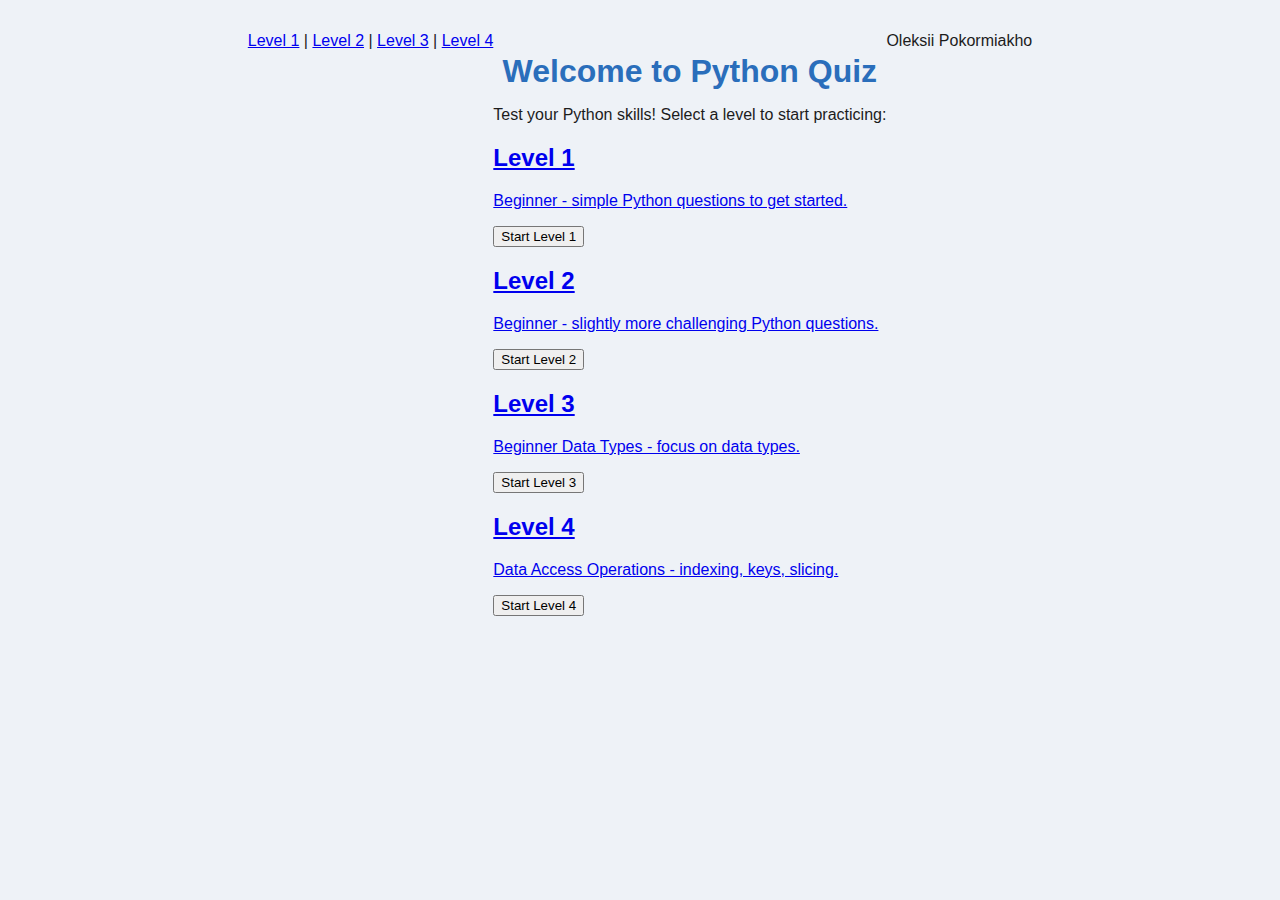
<file: index.html>
<!DOCTYPE html>
<html lang="en">
  <head>
    <meta charset="UTF-8" />
    <meta name="viewport" content="width=device-width, initial-scale=1.0" />
    <title>Python Quiz Home</title>
    <link rel="stylesheet" href="style.css" />
  </head>
  <body>
    <div class="nav"><a href="level1.html">Level 1</a> | <a href="level2.html">Level 2</a> | <a href="level3.html">Level 3</a> | <a href="level4.html">Level 4</a></div>

    <div class="home-container">
      <h1>Welcome to Python Quiz</h1>
      <p>Test your Python skills! Select a level to start practicing:</p>

      <a href="level1.html" class="level-card">
        <h2>Level 1</h2>
        <p>Beginner - simple Python questions to get started.</p>
        <button>Start Level 1</button>
      </a>

      <a href="level2.html" class="level-card">
        <h2>Level 2</h2>
        <p>Beginner - slightly more challenging Python questions.</p>
        <button>Start Level 2</button>
      </a>

      <a href="level3.html" class="level-card">
        <h2>Level 3</h2>
        <p>Beginner Data Types - focus on data types.</p>
        <button>Start Level 3</button>
      </a>

      <a href="level4.html" class="level-card">
        <h2>Level 4</h2>
        <p>Data Access Operations - indexing, keys, slicing.</p>
        <button>Start Level 4</button>
      </a>
    </div>
    <div class="footer-name">Oleksii Pokormiakho</div>
  </body>
</html>
</file>
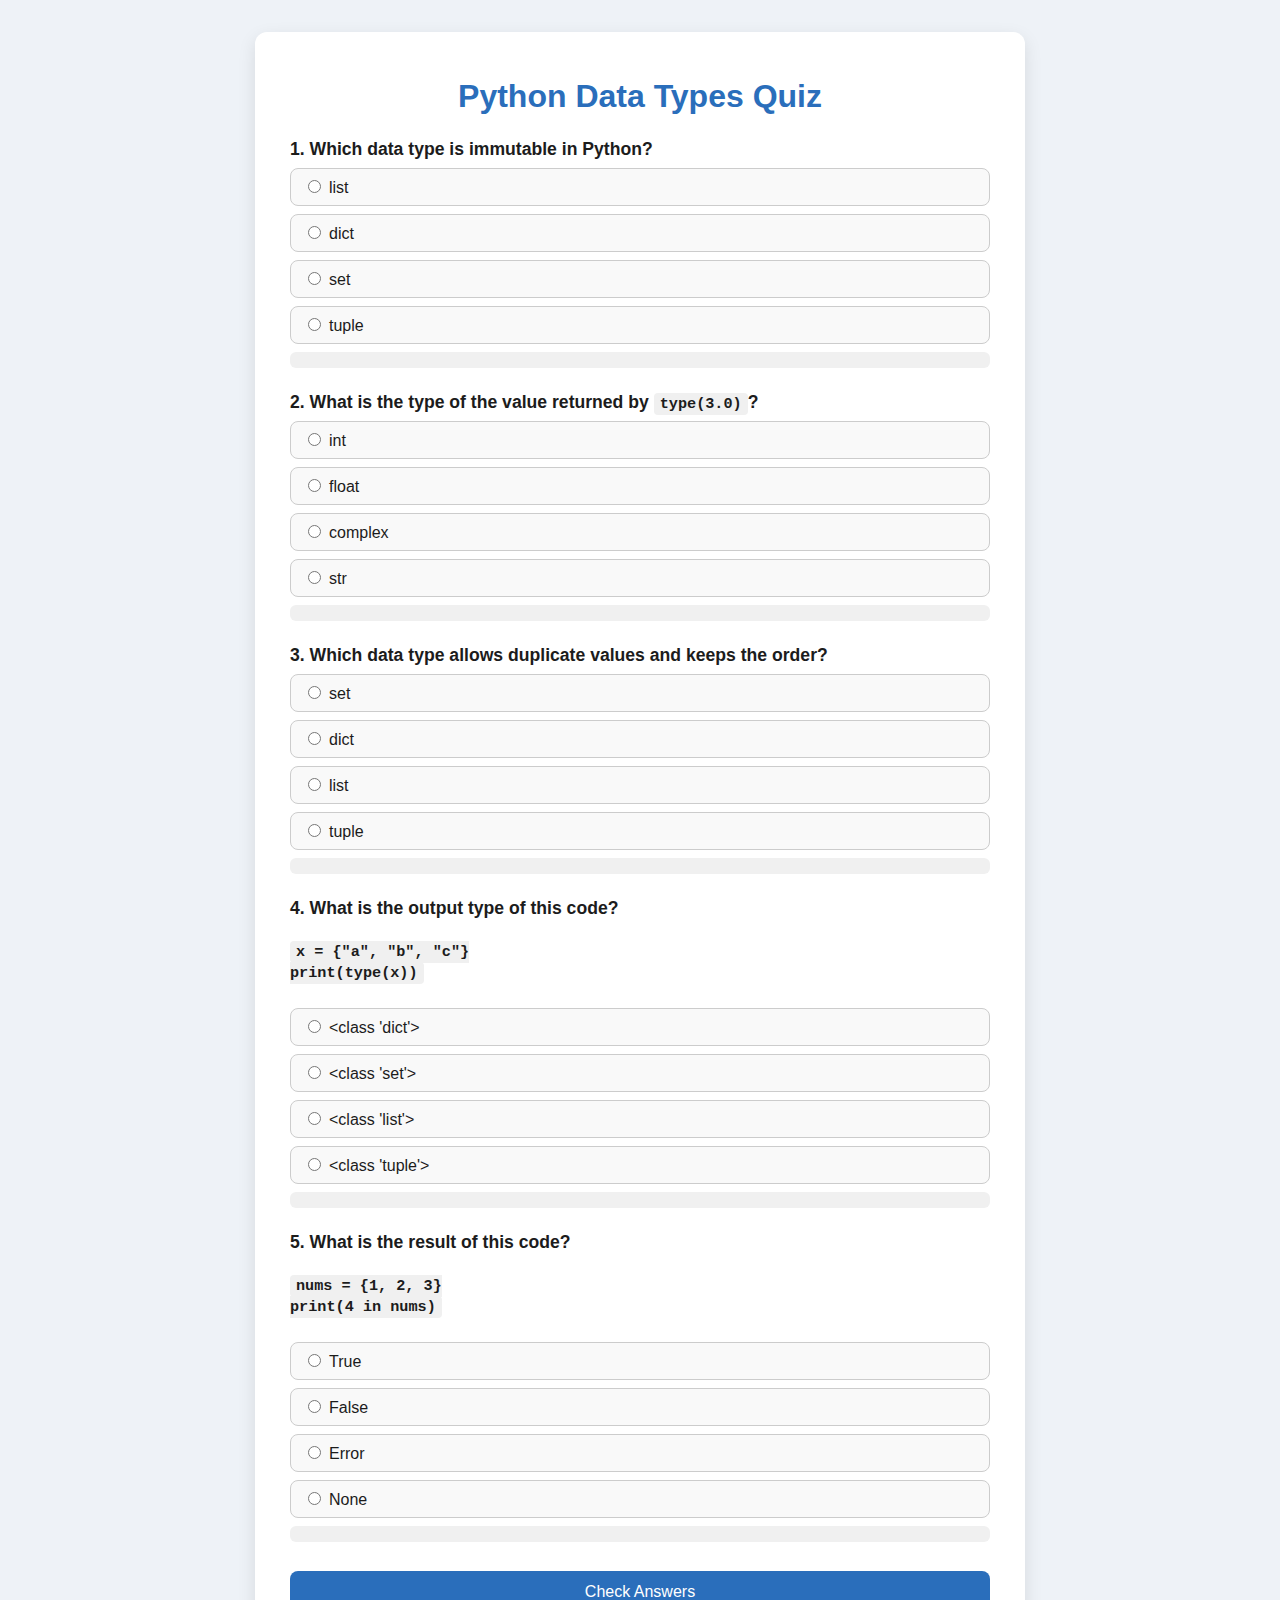
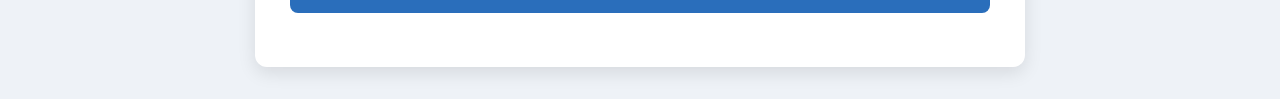
<file: datatypes.html>
<!DOCTYPE html>
<html lang="en">
  <head>
    <meta charset="UTF-8" />
    <meta name="viewport" content="width=device-width, initial-scale=1.0" />
    <title>Python Data Types Quiz</title>
    <style>
      body {
        font-family: "Segoe UI", Tahoma, Geneva, Verdana, sans-serif;
        background-color: #eef2f7;
        color: #1c1c1c;
        margin: 0;
        padding: 2rem;
        display: flex;
        justify-content: center;
      }
      .quiz-container {
        background-color: #fff;
        border-radius: 12px;
        padding: 25px 35px;
        width: 100%;
        max-width: 700px;
        box-shadow: 0 6px 18px rgba(0, 0, 0, 0.1);
      }
      h1 {
        text-align: center;
        color: #2a6ebb;
        margin-bottom: 1rem;
      }
      .question {
        margin-top: 1.5rem;
        font-weight: 600;
        font-size: 1.1rem;
      }
      .options label {
        display: block;
        margin: 8px 0;
        padding: 8px 12px;
        border: 1px solid #ccc;
        border-radius: 8px;
        cursor: pointer;
        transition: 0.2s;
        background-color: #f9f9f9;
      }
      .options input {
        margin-right: 8px;
      }
      .options label:hover {
        background-color: #e6f0ff;
      }
      .btn {
        margin-top: 1.8rem;
        background-color: #2a6ebb;
        color: #fff;
        border: none;
        padding: 12px 20px;
        border-radius: 8px;
        font-size: 1rem;
        cursor: pointer;
        display: block;
        width: 100%;
      }
      .btn:hover {
        background-color: #1f4f91;
      }
      #result {
        margin-top: 1.8rem;
        font-size: 1.2rem;
        font-weight: bold;
        text-align: center;
      }
      .explanation {
        margin-top: 0.5rem;
        padding: 8px 12px;
        background-color: #f0f0f0;
        border-radius: 6px;
        font-size: 0.95rem;
      }
      code {
        background-color: #f0f0f0;
        padding: 2px 6px;
        border-radius: 4px;
        font-size: 0.95rem;
      }
    </style>
  </head>
  <body>
    <div class="quiz-container">
      <h1>Python Data Types Quiz</h1>
      <form id="quizForm">
        <div class="question">1. Which data type is immutable in Python?</div>
        <div class="options">
          <label><input type="radio" name="q1" value="A" />list</label>
          <label><input type="radio" name="q1" value="B" />dict</label>
          <label><input type="radio" name="q1" value="C" />set</label>
          <label><input type="radio" name="q1" value="D" />tuple</label>
        </div>
        <div class="explanation" id="exp1"></div>

        <div class="question">2. What is the type of the value returned by <code>type(3.0)</code>?</div>
        <div class="options">
          <label><input type="radio" name="q2" value="A" />int</label>
          <label><input type="radio" name="q2" value="B" />float</label>
          <label><input type="radio" name="q2" value="C" />complex</label>
          <label><input type="radio" name="q2" value="D" />str</label>
        </div>
        <div class="explanation" id="exp2"></div>

        <div class="question">3. Which data type allows duplicate values and keeps the order?</div>
        <div class="options">
          <label><input type="radio" name="q3" value="A" />set</label>
          <label><input type="radio" name="q3" value="B" />dict</label>
          <label><input type="radio" name="q3" value="C" />list</label>
          <label><input type="radio" name="q3" value="D" />tuple</label>
        </div>
        <div class="explanation" id="exp3"></div>

        <div class="question">
          4. What is the output type of this code?<br />
          <br />
          <code>x = {"a", "b", "c"}<br />print(type(x))</code>
        </div>
        <br />
        <div class="options">
          <label><input type="radio" name="q4" value="A" />&lt;class 'dict'&gt;</label>
          <label><input type="radio" name="q4" value="B" />&lt;class 'set'&gt;</label>
          <label><input type="radio" name="q4" value="C" />&lt;class 'list'&gt;</label>
          <label><input type="radio" name="q4" value="D" />&lt;class 'tuple'&gt;</label>
        </div>
        <div class="explanation" id="exp4"></div>

        <div class="question">
          5. What is the result of this code?<br />
          <br />
          <code>nums = {1, 2, 3}<br />print(4 in nums)</code>
        </div>
        <br />
        <div class="options">
          <label><input type="radio" name="q5" value="A" />True</label>
          <label><input type="radio" name="q5" value="B" />False</label>
          <label><input type="radio" name="q5" value="C" />Error</label>
          <label><input type="radio" name="q5" value="D" />None</label>
        </div>
        <div class="explanation" id="exp5"></div>

        <button type="button" class="btn" onclick="checkAnswers()">Check Answers</button>
        <div id="result"></div>
      </form>
    </div>

    <script>
      function checkAnswers() {
        const correctAnswers = {
          q1: "D",
          q2: "B",
          q3: "C",
          q4: "B",
          q5: "B",
        };

        const explanations = {
          q1: "Tuple is immutable, meaning its elements cannot be changed after creation. Lists, dicts, and sets are mutable.",
          q2: "3.0 is a floating point number, so type(3.0) returns float.",
          q3: "List allows duplicate values and preserves the order. Sets remove duplicates, tuples preserve order but can’t be changed.",
          q4: "x is a set, so type(x) returns <class 'set'>.",
          q5: "4 is not in the set nums = {1,2,3}, so '4 in nums' evaluates to False.",
        };

        let score = 0;
        const total = Object.keys(correctAnswers).length;

        for (let key in correctAnswers) {
          const answer = document.querySelector(`input[name="${key}"]:checked`);
          const expDiv = document.getElementById(`exp${key.slice(1)}`);
          if (answer) {
            if (answer.value === correctAnswers[key]) {
              score++;
              expDiv.textContent = "Correct ✅ " + explanations[key];
              expDiv.style.backgroundColor = "#d4edda";
              expDiv.style.color = "#155724";
            } else {
              expDiv.textContent = "Incorrect ❌ " + explanations[key];
              expDiv.style.backgroundColor = "#f8d7da";
              expDiv.style.color = "#721c24";
            }
          } else {
            expDiv.textContent = "No answer selected. " + explanations[key];
            expDiv.style.backgroundColor = "#fff3cd";
            expDiv.style.color = "#856404";
          }
        }

        const result = document.getElementById("result");
        result.textContent = `You got ${score} out of ${total} correct.`;

        if (score === total) {
          result.style.color = "green";
        } else if (score >= 3) {
          result.style.color = "orange";
        } else {
          result.style.color = "red";
        }
      }
    </script>
  </body>
</html>
</file>
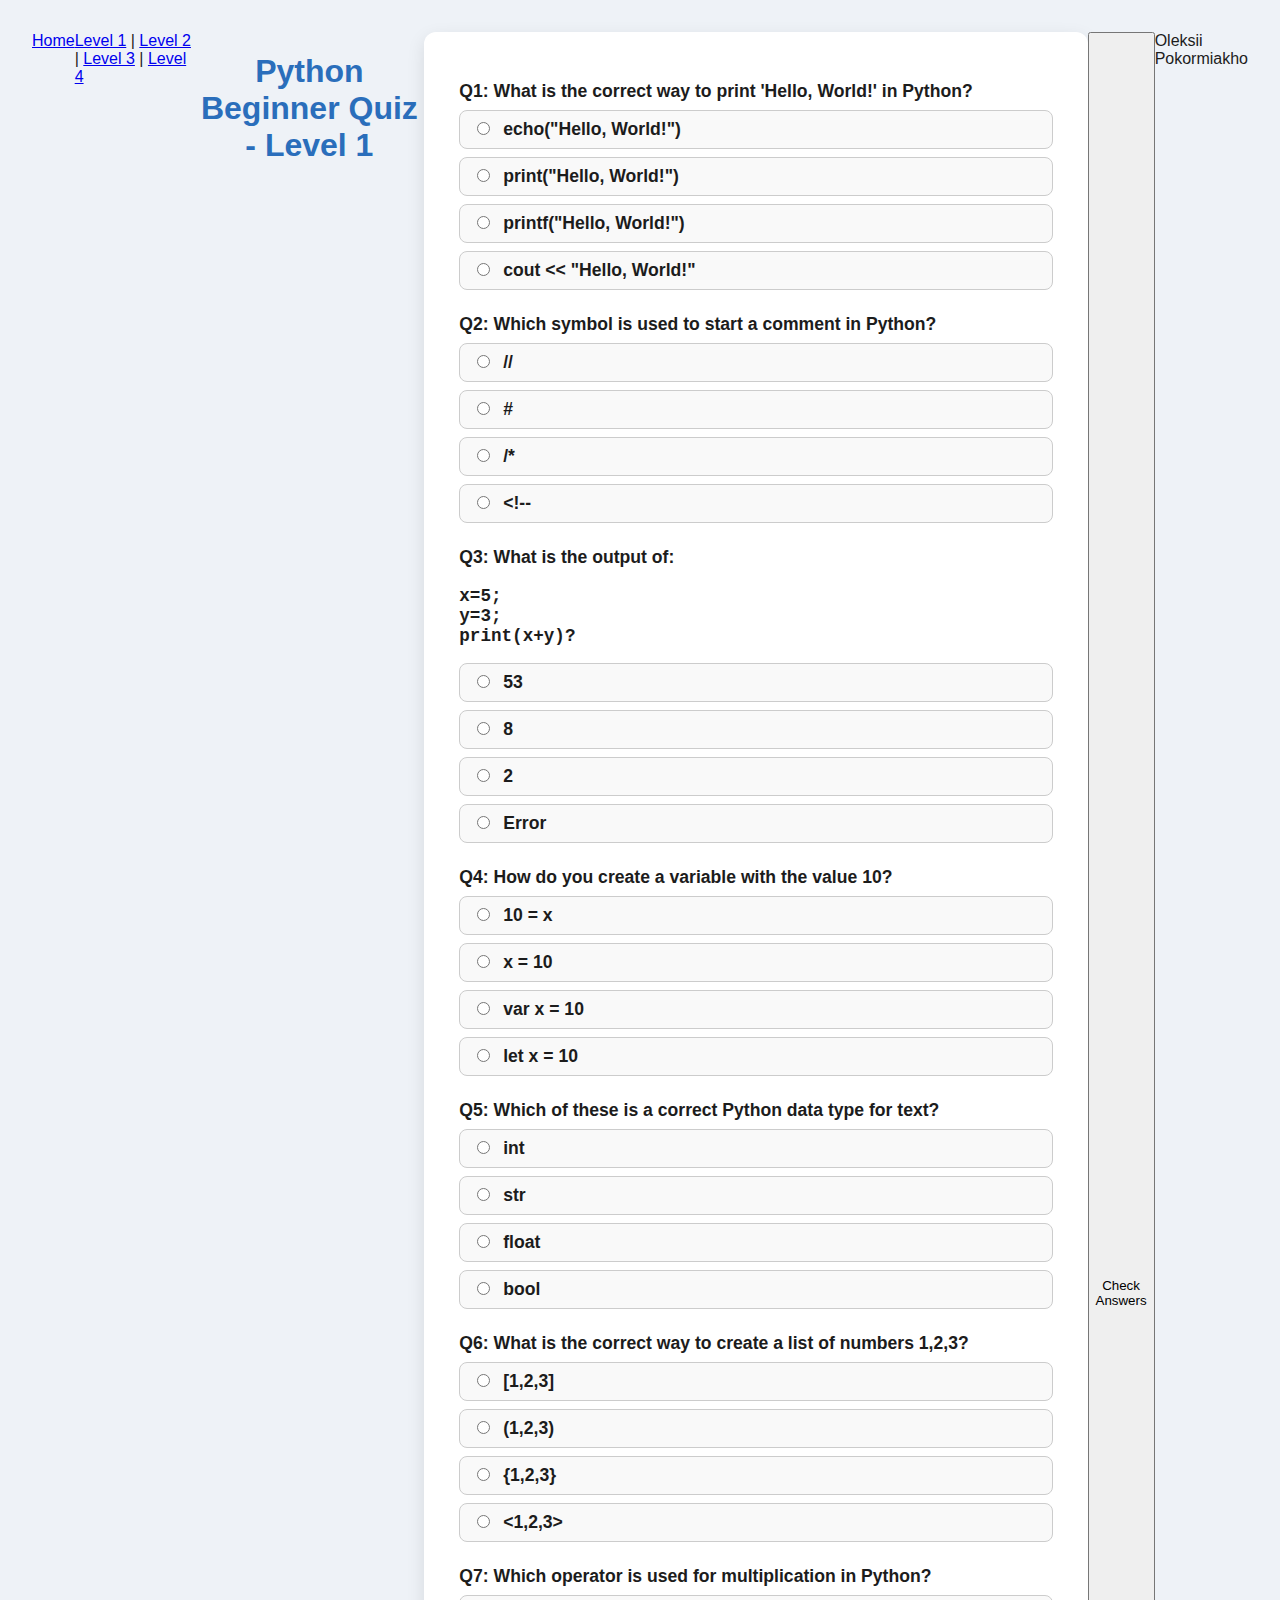
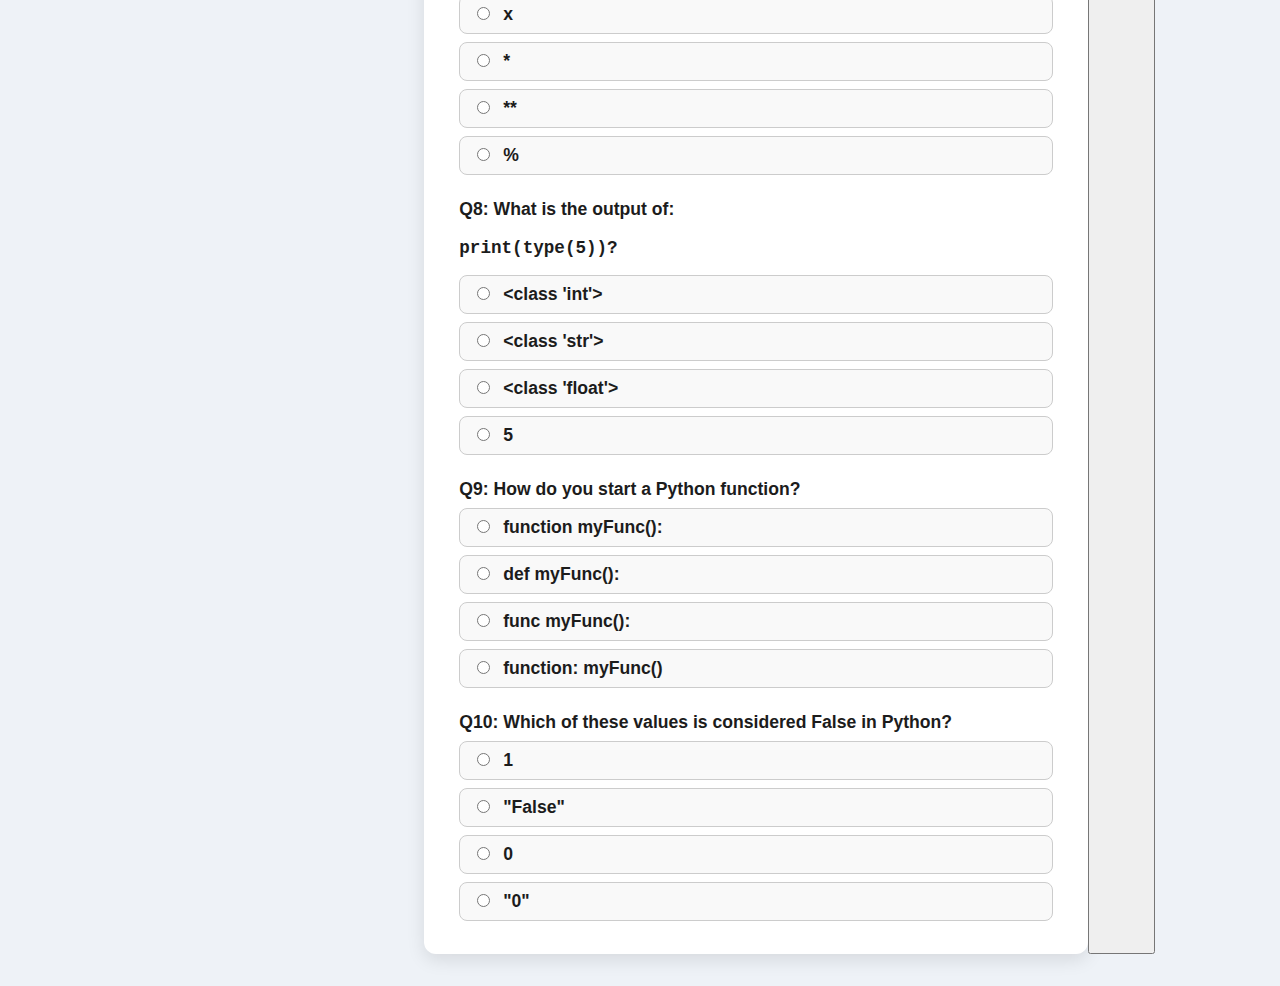
<file: level1.html>
<!DOCTYPE html>
<html lang="en">
  <head>
    <meta charset="UTF-8" />
    <meta name="viewport" content="width=device-width, initial-scale=1.0" />
    <title>Python Quiz - Level 1</title>
    <link rel="stylesheet" href="style.css" />
  </head>
  <body>
    <div class="nav"><a href="index.html">Home</a></div>
    <div class="nav">
      <a href="level1.html">Level 1</a> | <a href="level2.html">Level 2</a> | <a href="level3.html">Level 3</a> |
      <a href="level4.html">Level 4</a>
    </div>

    <h1>Python Beginner Quiz - Level 1</h1>
    <div class="quiz-container" id="quiz"></div>
    <button onclick="checkAnswers()">Check Answers</button>
    <div class="footer-name">Oleksii Pokormiakho</div>

    <script>
      const quizData = [
        {
          question: "What is the correct way to print 'Hello, World!' in Python?",
          options: ['echo("Hello, World!")', 'print("Hello, World!")', 'printf("Hello, World!")', 'cout << "Hello, World!"'],
          answer: 1,
        },
        {
          question: "Which symbol is used to start a comment in Python?",
          options: ["//", "#", "/*", "&lt!--"],
          answer: 1,
        },
        {
          question: "What is the output of:",
          code: "x=5;\ny=3;\nprint(x+y)?",
          options: ["53", "8", "2", "Error"],
          answer: 1,
        },
        {
          question: "How do you create a variable with the value 10?",
          options: ["10 = x", "x = 10", "var x = 10", "let x = 10"],
          answer: 1,
        },
        {
          question: "Which of these is a correct Python data type for text?",
          options: ["int", "str", "float", "bool"],
          answer: 1,
        },
        {
          question: "What is the correct way to create a list of numbers 1,2,3?",
          options: ["[1,2,3]", "(1,2,3)", "{1,2,3}", "<1,2,3>"],
          answer: 0,
        },
        {
          question: "Which operator is used for multiplication in Python?",
          options: ["x", "*", "**", "%"],
          answer: 1,
        },
        {
          question: "What is the output of:",
          code: "print(type(5))?",
          options: ["&lt;class 'int'&gt;", "&lt;class 'str'&gt;", "&lt;class 'float'&gt;", "5"],
          answer: 0,
        },
        {
          question: "How do you start a Python function?",
          options: ["function myFunc():", "def myFunc():", "func myFunc():", "function: myFunc()"],
          answer: 1,
        },
        {
          question: "Which of these values is considered False in Python?",
          options: ["1", '"False"', "0", '"0"'],
          answer: 2,
        },
      ];

      const quizContainer = document.getElementById("quiz");

      quizData.forEach((q, idx) => {
        const div = document.createElement("div");
        div.classList.add("question");

        const textDiv = document.createElement("div");
        textDiv.classList.add("question-text");
        textDiv.innerHTML = `Q${idx + 1}: ${q.question}`;
        div.appendChild(textDiv);

        if (q.code) {
          const codeDiv = document.createElement("pre");
          codeDiv.classList.add("question-code");
          codeDiv.textContent = q.code;
          div.appendChild(codeDiv);
        }

        const optionsDiv = document.createElement("div");
        optionsDiv.classList.add("options");
        q.options.forEach((opt, i) => {
          const label = document.createElement("label");
          label.innerHTML = `<input type="radio" name="q${idx}" value="${i}"> ${opt}`;
          optionsDiv.appendChild(label);
        });
        div.appendChild(optionsDiv);

        quizContainer.appendChild(div);
      });

      function checkAnswers() {
        quizData.forEach((q, idx) => {
          const options = document.getElementsByName("q" + idx);
          options.forEach((opt) => {
            opt.parentElement.classList.remove("correct", "wrong");
            if (opt.checked) {
              if (parseInt(opt.value) === q.answer) {
                opt.parentElement.classList.add("correct");
              } else {
                opt.parentElement.classList.add("wrong");
              }
            }
          });
        });
      }
    </script>
  </body>
</html>
</file>
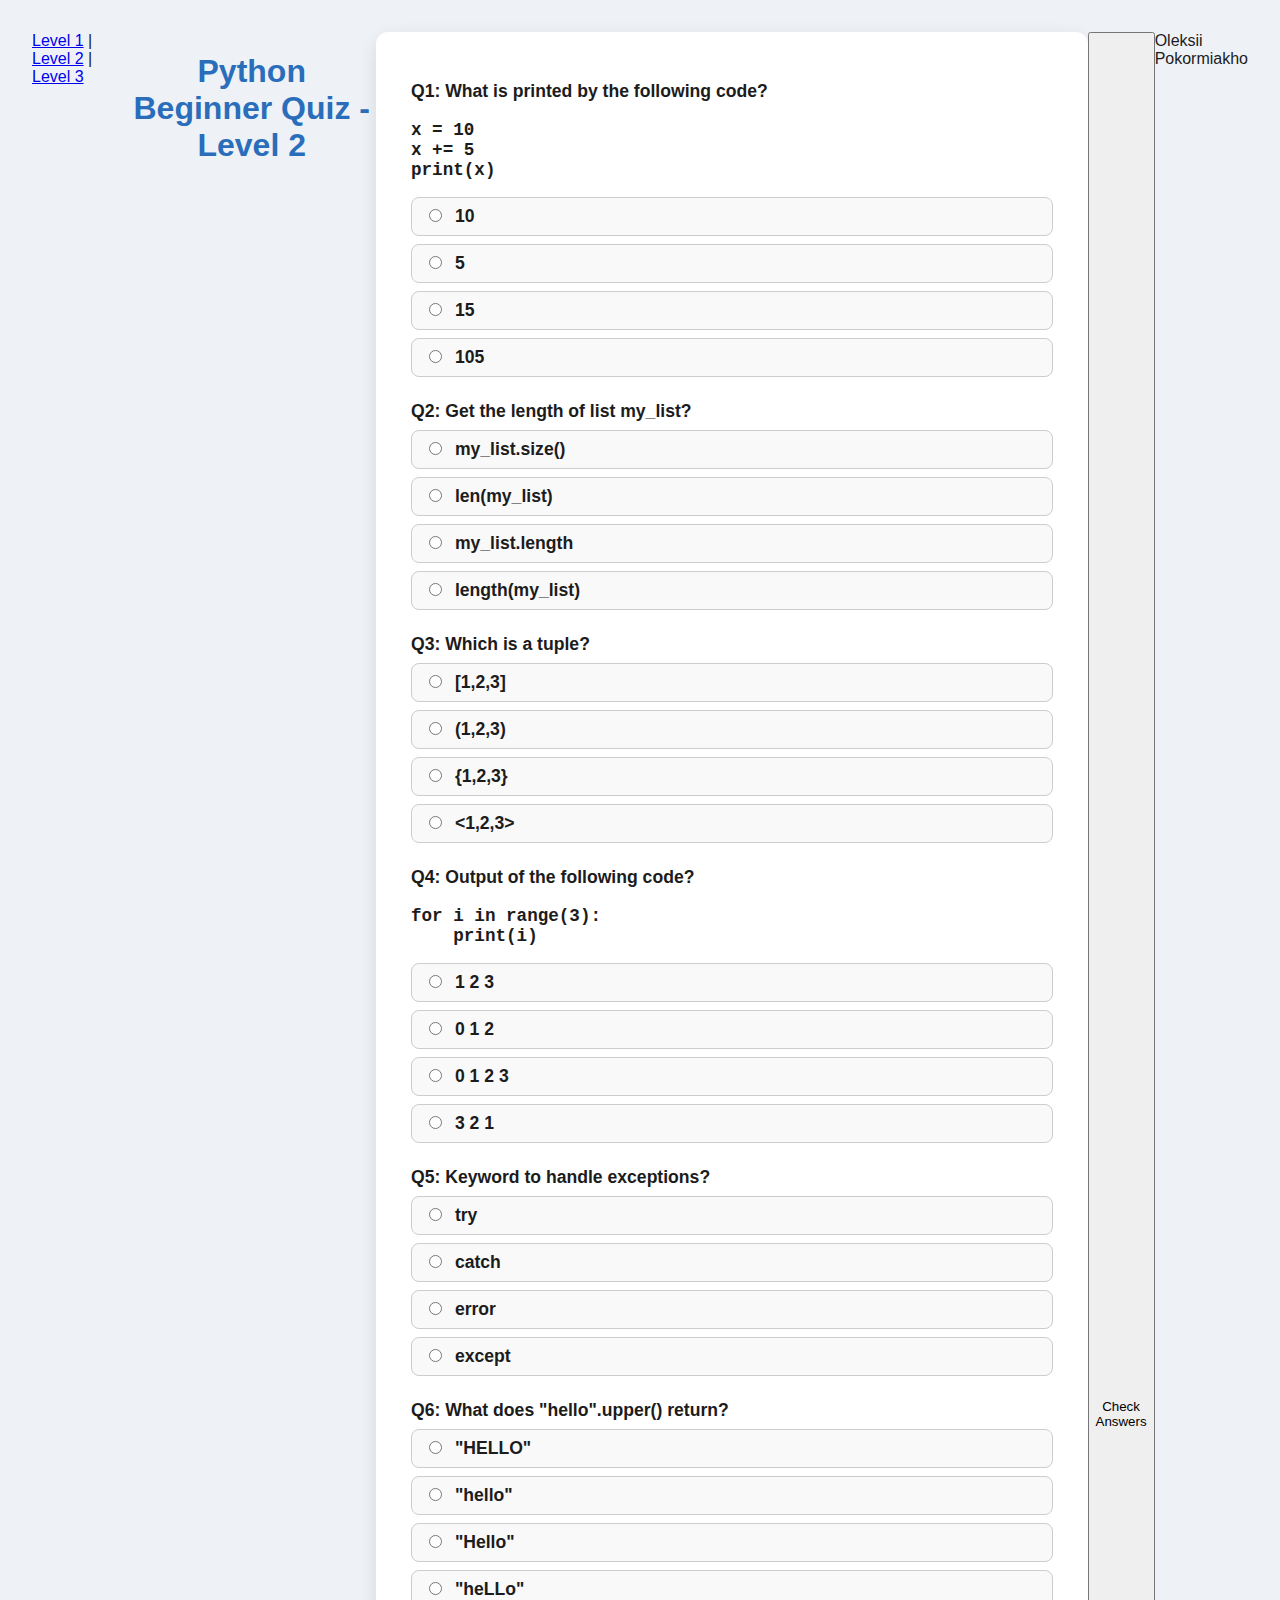
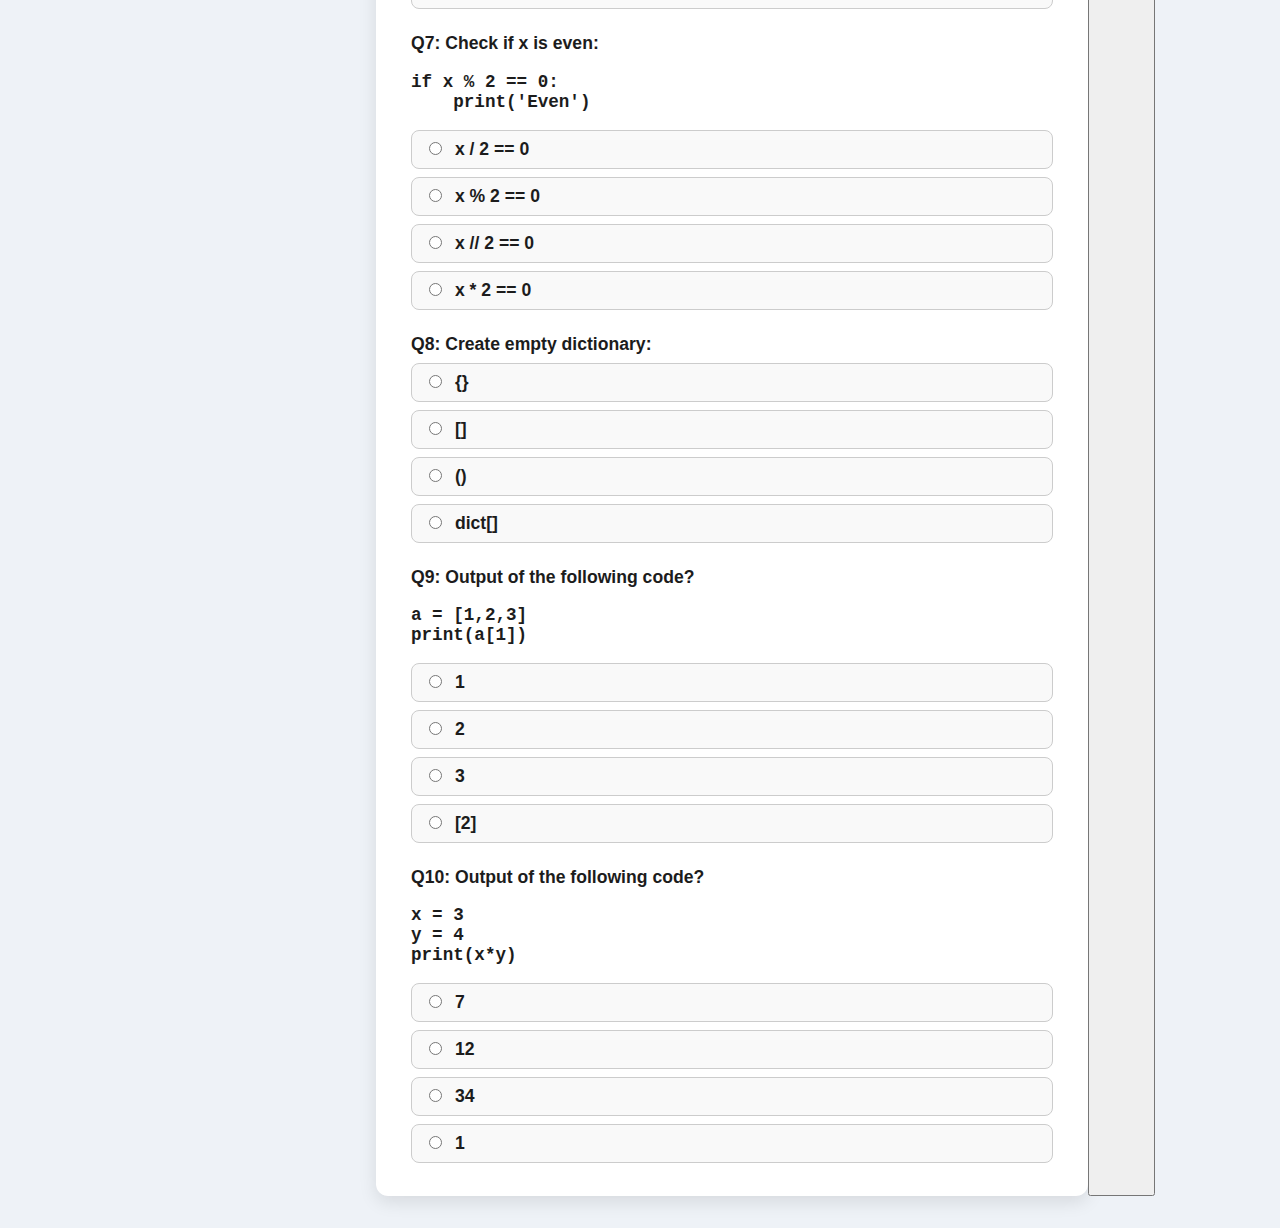
<file: level2.html>
<!DOCTYPE html>
<html lang="en">
  <head>
    <meta charset="UTF-8" />
    <meta name="viewport" content="width=device-width, initial-scale=1.0" />
    <title>Python Quiz - Level 2</title>
    <link rel="stylesheet" href="style.css" />
  </head>
  <body>
    <div class="nav">
      <a href="level1.html">Level 1</a> | <a href="level2.html">Level 2</a> |
      <a href="level3.html">Level 3</a>
    </div>

    <h1>Python Beginner Quiz - Level 2</h1>
    <div class="quiz-container" id="quiz"></div>
    <button onclick="checkAnswers()">Check Answers</button>
    <div class="footer-name">Oleksii Pokormiakho</div>

    <script>
      const quizData = [
        {
          question: "What is printed by the following code?",
          code: "x = 10\nx += 5\nprint(x)",
          options: ["10", "5", "15", "105"],
          answer: 2,
        },
        {
          question: "Get the length of list my_list?",
          options: ["my_list.size()", "len(my_list)", "my_list.length", "length(my_list)"],
          answer: 1,
        },
        {
          question: "Which is a tuple?",
          options: ["[1,2,3]", "(1,2,3)", "{1,2,3}", "<1,2,3>"],
          answer: 1,
        },
        {
          question: "Output of the following code?",
          code: "for i in range(3):\n    print(i)",
          options: ["1 2 3", "0 1 2", "0 1 2 3", "3 2 1"],
          answer: 1,
        },
        {
          question: "Keyword to handle exceptions?",
          options: ["try", "catch", "error", "except"],
          answer: 0,
        },
        {
          question: 'What does "hello".upper() return?',
          options: ['"HELLO"', '"hello"', '"Hello"', '"heLLo"'],
          answer: 0,
        },
        {
          question: "Check if x is even:",
          code: "if x % 2 == 0:\n    print('Even')",
          options: ["x / 2 == 0", "x % 2 == 0", "x // 2 == 0", "x * 2 == 0"],
          answer: 1,
        },
        {
          question: "Create empty dictionary:",
          options: ["{}", "[]", "()", "dict[]"],
          answer: 0,
        },
        {
          question: "Output of the following code?",
          code: "a = [1,2,3]\nprint(a[1])",
          options: ["1", "2", "3", "[2]"],
          answer: 1,
        },
        {
          question: "Output of the following code?",
          code: "x = 3\ny = 4\nprint(x*y)",
          options: ["7", "12", "34", "1"],
          answer: 1,
        },
      ];

      const quizContainer = document.getElementById("quiz");

      quizData.forEach((q, idx) => {
        const div = document.createElement("div");
        div.classList.add("question");

        const textDiv = document.createElement("div");
        textDiv.classList.add("question-text");
        textDiv.innerHTML = `Q${idx + 1}: ${q.question}`;
        div.appendChild(textDiv);

        if (q.code) {
          const codeDiv = document.createElement("pre");
          codeDiv.classList.add("question-code");
          codeDiv.textContent = q.code;
          div.appendChild(codeDiv);
        }

        const optionsDiv = document.createElement("div");
        optionsDiv.classList.add("options");
        q.options.forEach((opt, i) => {
          const label = document.createElement("label");
          label.innerHTML = `<input type="radio" name="q${idx}" value="${i}"> ${opt}`;
          optionsDiv.appendChild(label);
        });
        div.appendChild(optionsDiv);

        quizContainer.appendChild(div);
      });

      function checkAnswers() {
        quizData.forEach((q, idx) => {
          const options = document.getElementsByName("q" + idx);
          options.forEach((opt) => {
            opt.parentElement.classList.remove("correct", "wrong");
            if (opt.checked) {
              if (parseInt(opt.value) === q.answer) {
                opt.parentElement.classList.add("correct");
              } else {
                opt.parentElement.classList.add("wrong");
              }
            }
          });
        });
      }
    </script>
  </body>
</html>
</file>
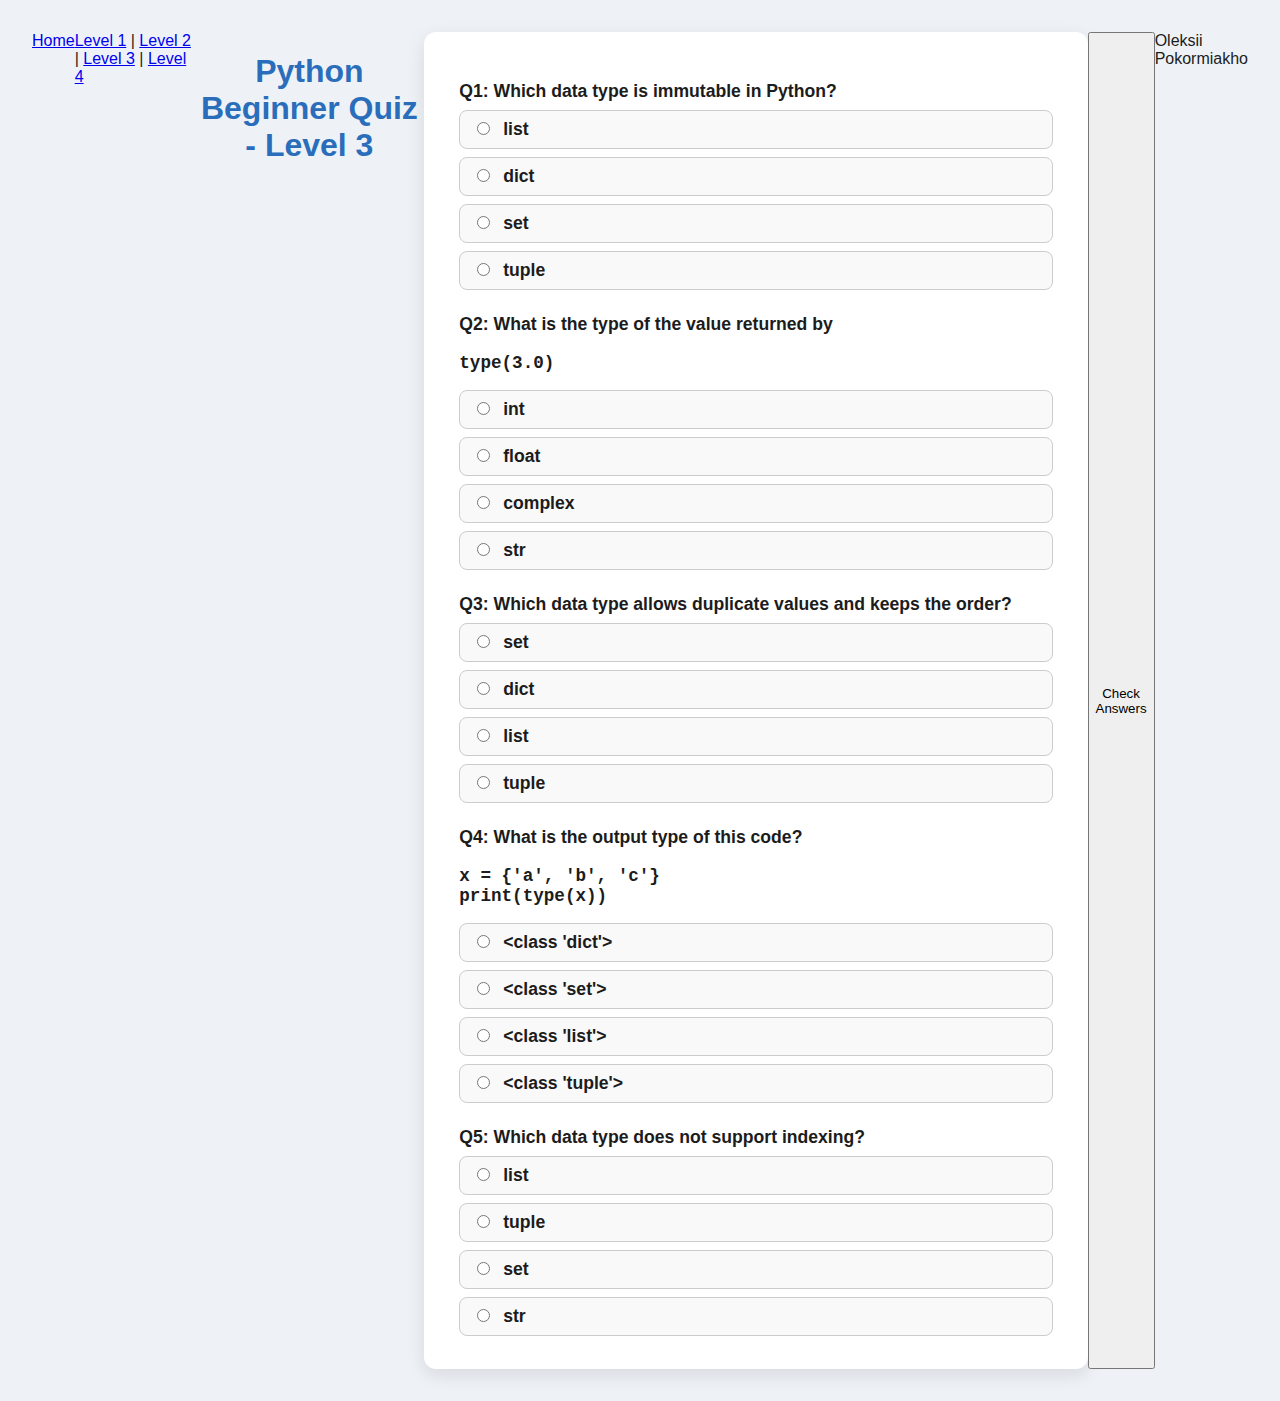
<file: level3.html>
<!DOCTYPE html>
<html lang="en">
  <head>
    <meta charset="UTF-8" />
    <meta name="viewport" content="width=device-width, initial-scale=1.0" />
    <title>Python Quiz - Level 3</title>
    <link rel="stylesheet" href="style.css" />
  </head>
  <body>
    <div class="nav"><a href="index.html">Home</a></div>
    <div class="nav">
      <a href="level1.html">Level 1</a> | <a href="level2.html">Level 2</a> | <a href="level3.html">Level 3</a> |
      <a href="level4.html">Level 4</a>
    </div>

    <h1>Python Beginner Quiz - Level 3</h1>
    <div class="quiz-container" id="quiz"></div>
    <button onclick="checkAnswers()">Check Answers</button>
    <div class="footer-name">Oleksii Pokormiakho</div>

    <script>
      const quizData = [
        {
          question: "Which data type is immutable in Python?",
          options: ["list", "dict", "set", "tuple"],
          answer: 3,
        },
        {
          question: "What is the type of the value returned by",
          code: "type(3.0)",
          options: ["int", "float", "complex", "str"],
          answer: 1,
        },
        {
          question: "Which data type allows duplicate values and keeps the order?",
          options: ["set", "dict", "list", "tuple"],
          answer: 2,
        },
        {
          question: "What is the output type of this code?",
          code: "x = {'a', 'b', 'c'}\nprint(type(x))",
          options: ["&lt;class 'dict'&gt;", "&lt;class 'set'&gt;", "&lt;class 'list'&gt;", "&lt;class 'tuple'&gt;"],
          answer: 1,
        },
        {
          question: "Which data type does not support indexing?",
          options: ["list", "tuple", "set", "str"],
          answer: 2,
        },
      ];

      const quizContainer = document.getElementById("quiz");

      quizData.forEach((q, idx) => {
        const div = document.createElement("div");
        div.classList.add("question");

        const textDiv = document.createElement("div");
        textDiv.classList.add("question-text");
        textDiv.innerHTML = `Q${idx + 1}: ${q.question}`;
        div.appendChild(textDiv);

        if (q.code) {
          const codeDiv = document.createElement("pre");
          codeDiv.classList.add("question-code");
          codeDiv.innerHTML = q.code;
          div.appendChild(codeDiv);
        }

        const optionsDiv = document.createElement("div");
        optionsDiv.classList.add("options");
        q.options.forEach((opt, i) => {
          const label = document.createElement("label");
          label.innerHTML = `<input type="radio" name="q${idx}" value="${i}"> ${opt}`;
          optionsDiv.appendChild(label);
        });
        div.appendChild(optionsDiv);

        quizContainer.appendChild(div);
      });

      function checkAnswers() {
        quizData.forEach((q, idx) => {
          const options = document.getElementsByName("q" + idx);
          options.forEach((opt) => {
            opt.parentElement.classList.remove("correct", "wrong");
            if (opt.checked) {
              if (parseInt(opt.value) === q.answer) {
                opt.parentElement.classList.add("correct");
              } else {
                opt.parentElement.classList.add("wrong");
              }
            }
          });
        });
      }
    </script>
  </body>
</html>
</file>
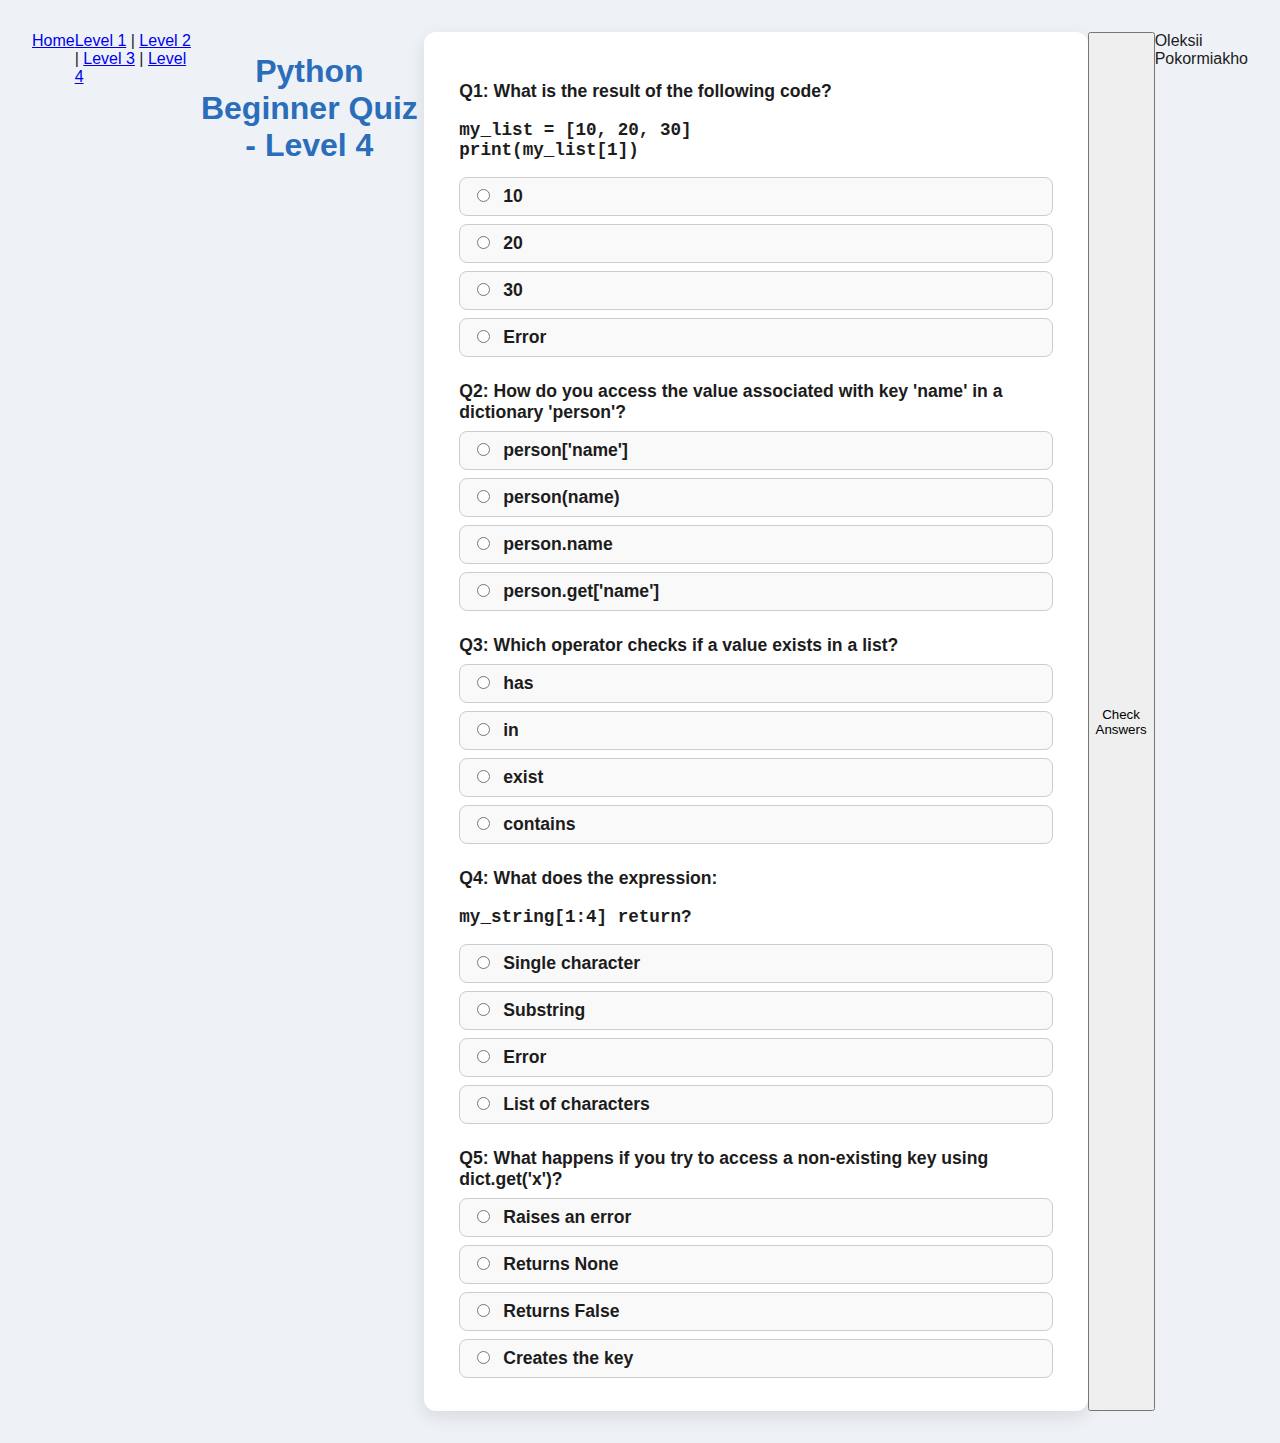
<file: level4.html>
<!DOCTYPE html>
<html lang="en">
  <head>
    <meta charset="UTF-8" />
    <meta name="viewport" content="width=device-width, initial-scale=1.0" />
    <title>Python Quiz - Level 4</title>
    <link rel="stylesheet" href="style.css" />
  </head>
  <body>
    <div class="nav"><a href="index.html">Home</a></div>
    <div class="nav"><a href="level1.html">Level 1</a> | <a href="level2.html">Level 2</a> | <a href="level3.html">Level 3</a> | <a href="level4.html">Level 4</a></div>

    <h1>Python Beginner Quiz - Level 4</h1>
    <div class="quiz-container" id="quiz"></div>
    <button onclick="checkAnswers()">Check Answers</button>
    <div class="footer-name">Oleksii Pokormiakho</div>

    <script>
      const quizData = [
        {
          question: "What is the result of the following code?",
          code: "my_list = [10, 20, 30]\nprint(my_list[1])",
          options: ["10", "20", "30", "Error"],
          answer: 1,
        },
        {
          question: "How do you access the value associated with key 'name' in a dictionary 'person'?",
          options: ["person['name']", "person(name)", "person.name", "person.get['name']"],
          answer: 0,
        },
        {
          question: "Which operator checks if a value exists in a list?",
          options: ["has", "in", "exist", "contains"],
          answer: 1,
        },
        {
          question: "What does the expression:",
          code: "my_string[1:4] return?",
          options: ["Single character", "Substring", "Error", "List of characters"],
          answer: 1,
        },
        {
          question: "What happens if you try to access a non-existing key using dict.get('x')?",
          options: ["Raises an error", "Returns None", "Returns False", "Creates the key"],
          answer: 1,
        },
      ];

      const quizContainer = document.getElementById("quiz");

      quizData.forEach((q, idx) => {
        const div = document.createElement("div");
        div.classList.add("question");

        const textDiv = document.createElement("div");
        textDiv.classList.add("question-text");
        textDiv.innerHTML = `Q${idx + 1}: ${q.question}`;
        div.appendChild(textDiv);

        if (q.code) {
          const codeDiv = document.createElement("pre");
          codeDiv.classList.add("question-code");
          codeDiv.textContent = q.code;
          div.appendChild(codeDiv);
        }

        const optionsDiv = document.createElement("div");
        optionsDiv.classList.add("options");
        q.options.forEach((opt, i) => {
          const label = document.createElement("label");
          label.innerHTML = `<input type="radio" name="q${idx}" value="${i}"> ${opt}`;
          optionsDiv.appendChild(label);
        });
        div.appendChild(optionsDiv);

        quizContainer.appendChild(div);
      });

      function checkAnswers() {
        quizData.forEach((q, idx) => {
          const options = document.getElementsByName("q" + idx);
          options.forEach((opt) => {
            opt.parentElement.classList.remove("correct", "wrong");
            if (opt.checked) {
              if (parseInt(opt.value) === q.answer) {
                opt.parentElement.classList.add("correct");
              } else {
                opt.parentElement.classList.add("wrong");
              }
            }
          });
        });
      }
    </script>
  </body>
</html>
</file>
<file: style.css>
body {
  font-family: "Segoe UI", Tahoma, Geneva, Verdana, sans-serif;
  background-color: #eef2f7;
  color: #1c1c1c;
  margin: 0;
  padding: 2rem;
  display: flex;
  justify-content: center;
}
.quiz-container {
  background-color: #fff;
  border-radius: 12px;
  padding: 25px 35px;
  width: 100%;
  max-width: 700px;
  box-shadow: 0 6px 18px rgba(0, 0, 0, 0.1);
}
h1 {
  text-align: center;
  color: #2a6ebb;
  margin-bottom: 1rem;
}
.question {
  margin-top: 1.5rem;
  font-weight: 600;
  font-size: 1.1rem;
}
.options label {
  display: block;
  margin: 8px 0;
  padding: 8px 12px;
  border: 1px solid #ccc;
  border-radius: 8px;
  cursor: pointer;
  transition: 0.2s;
  background-color: #f9f9f9;
}
.options input {
  margin-right: 8px;
}
.options label:hover {
  background-color: #e6f0ff;
}
.btn {
  margin-top: 1.8rem;
  background-color: #2a6ebb;
  color: #fff;
  border: none;
  padding: 12px 20px;
  border-radius: 8px;
  font-size: 1rem;
  cursor: pointer;
  display: block;
  width: 100%;
}
.btn:hover {
  background-color: #1f4f91;
}
#result {
  margin-top: 1.8rem;
  font-size: 1.2rem;
  font-weight: bold;
  text-align: center;
}
.explanation {
  margin-top: 0.5rem;
  padding: 8px 12px;
  background-color: #f0f0f0;
  border-radius: 6px;
  font-size: 0.95rem;
}
code {
  background-color: #f0f0f0;
  padding: 2px 6px;
  border-radius: 4px;
  font-size: 0.95rem;
}
</file>
